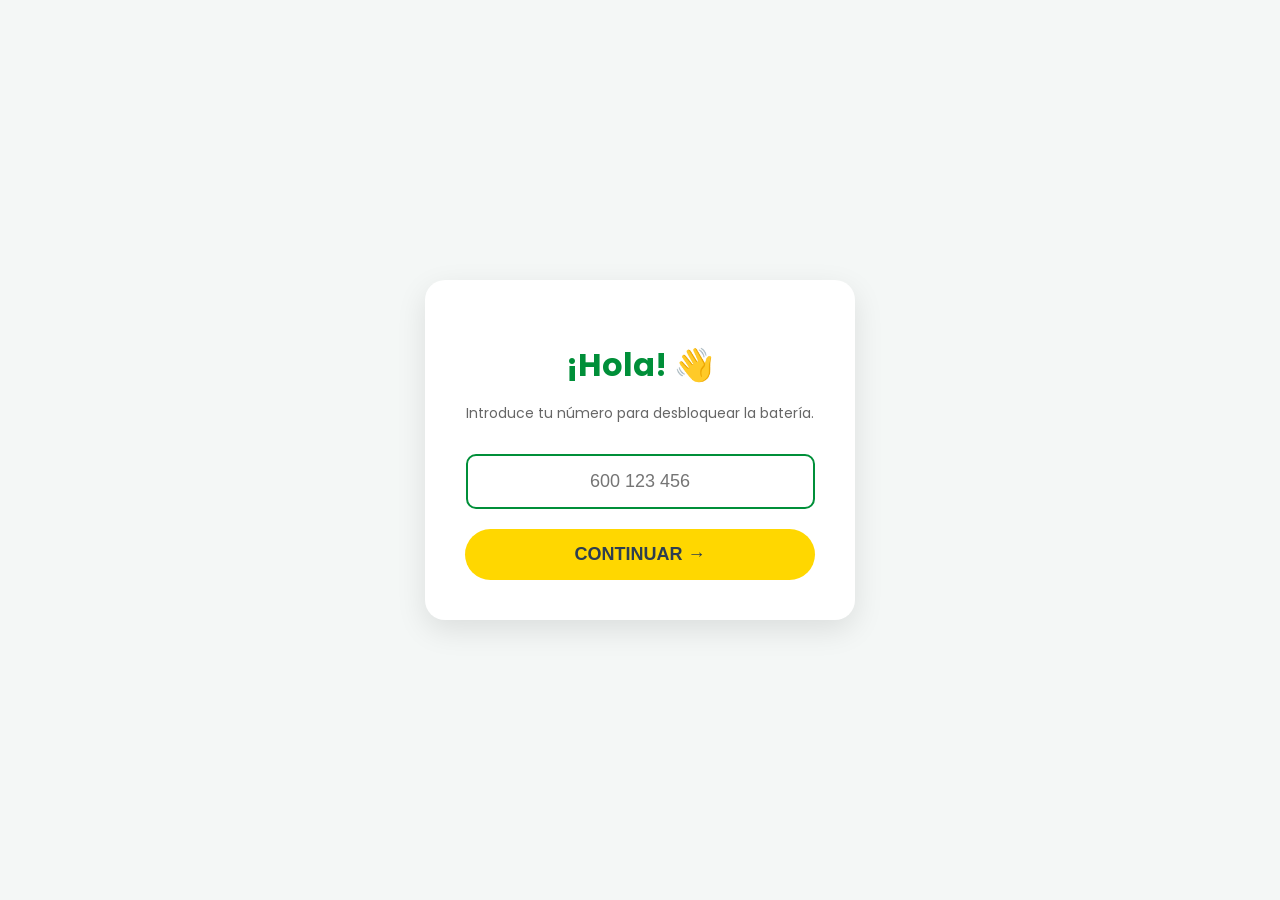
<file: web/login.html>
<!DOCTYPE html>
<html lang="es">
<head>
    <meta charset="UTF-8">
    <meta name="viewport" content="width=device-width, initial-scale=1.0">
    <title>Sharenergy - Registro</title>
    <link href="https://fonts.googleapis.com/css2?family=Poppins:wght@400;700&display=swap" rel="stylesheet">
    
</head>
<body>
    <div class="card">
        <h1>¡Hola! 👋</h1>
        <p>Introduce tu número para desbloquear la batería.</p>

        <input type="tel" id="telefono" placeholder="600 123 456" autofocus>
        
        <button onclick="registrar()">CONTINUAR →</button>
    </div>

    <script>
        const params = new URLSearchParams(window.location.search);
        const idSesion = params.get('session');

        async function registrar() {
            const tel = document.getElementById("telefono").value;
            
            // Validación
            if(tel.length < 9) { alert("Número inválido"); return; }

            // 1. Guardamos el teléfono en el servidor
            await fetch(`/api/registro?u=${idSesion}&tel=${tel}`);

            window.location.href = "select.html?session=" + idSesion;
        }
         
    </script>
    <style>
    body {
        font-family: 'Poppins', sans-serif;
        background: #f4f7f6;
        display: flex;
        flex-direction: column;
        align-items: center;
        justify-content: center;
        height: 100vh;
        margin: 0;
    }

    .card {
        background: white;
        padding: 40px;
        border-radius: 20px;
        box-shadow: 0 10px 30px rgba(0,0,0,0.1);
        width: 100%;
        max-width: 350px;
        text-align: center;
    }

    h1 {
        color: #008f39;
        margin-bottom: 5px;
    }

    p {
        color: #666;
        font-size: 14px;
        margin-bottom: 30px;
    }

    input {
        width: 90%;
        padding: 15px;
        margin-bottom: 20px;
        border: 2px solid #ddd;
        border-radius: 10px;
        font-size: 18px;
        text-align: center;
        outline: none;
        transition: 0.3s;
    }

    input:focus {
        border-color: #008f39;
    }

    button {
        background: #FFD700;
        color: #2D3E50;
        border: none;
        padding: 15px 30px;
        font-size: 18px;
        border-radius: 50px;
        cursor: pointer;
        width: 100%;
        font-weight: 700;
        transition: 0.3s;
    }

    button:hover {
        transform: scale(1.05);
        background: #e6c200;
    }
</style>

</body>
</html>
</file>
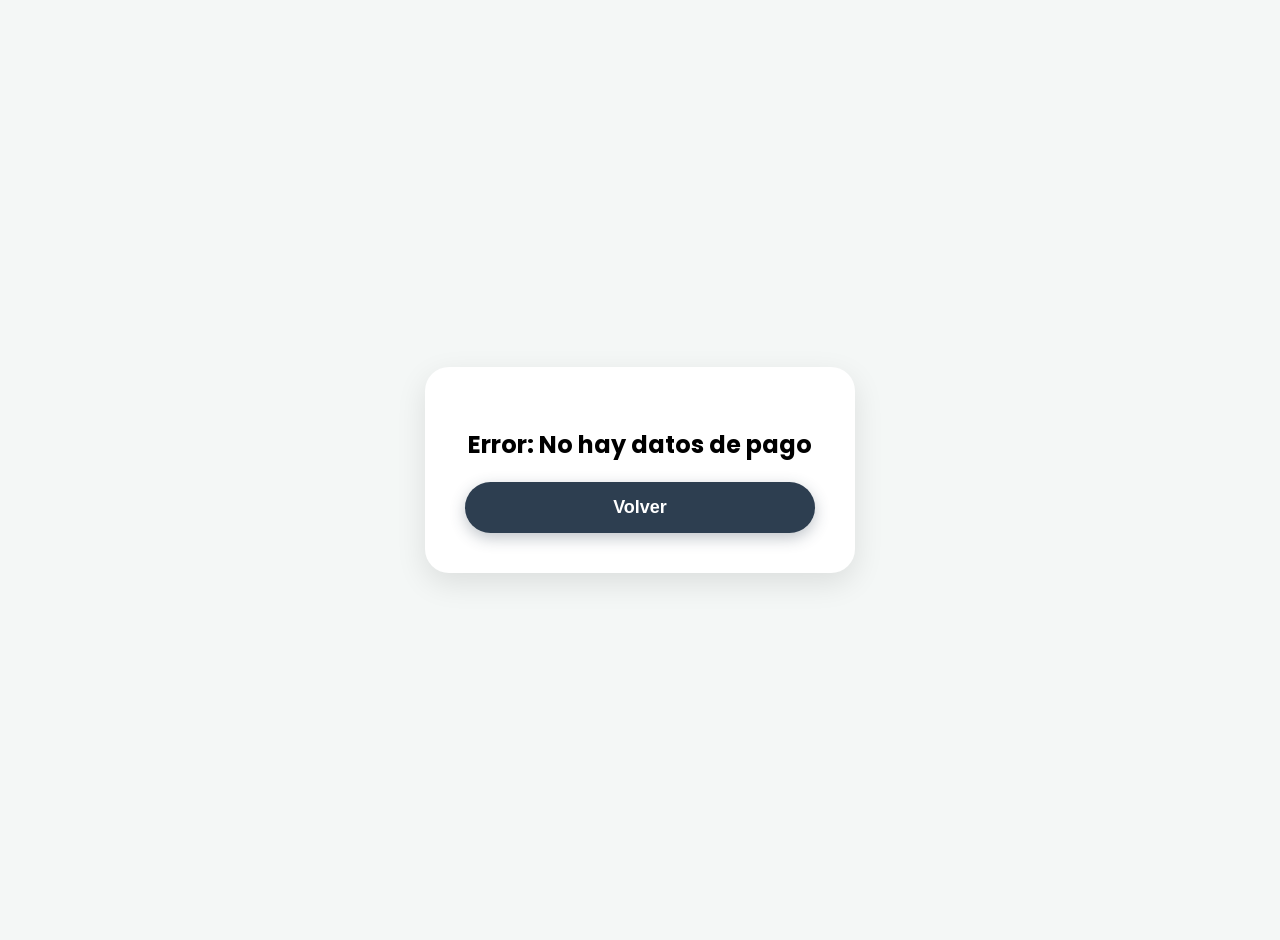
<file: web/payment.html>
<!DOCTYPE html>
<html lang="es">
<head>
    <meta charset="UTF-8">
    <meta name="viewport" content="width=device-width, initial-scale=1.0">
    <title>Sharenergy - Pago</title>
    <link href="https://fonts.googleapis.com/css2?family=Poppins:wght@400;600;700&display=swap" rel="stylesheet">
</head>
<body>

    <div class="card">
        <h1>Resumen de uso</h1>
        <p style="color:#666; font-size: 14px; margin-top:0;">Revisa los detalles antes de pagar</p>
        
        <hr>

        <div class="row">
            <span class="label">Batería</span>
            <span class="value" id="pb-name">...</span>
        </div>

        <div class="row">
            <span class="label">Tiempo Total</span>
            <span class="value" id="pb-time">...</span>
        </div>
        
        <div class="row">
            <span class="label">Tarifa</span>
            <span class="value" style="font-size: 14px;">0.50€ fijos + 0.02€/min</span>
        </div>

        <div class="total-box">
            <span class="total-label">Total a Pagar</span>
            <p class="total-price" id="pb-price">0.00 €</p>
        </div>

        <button onclick="pagar()">💳 Confirmar Pago</button>
    </div>

    <script>

        const params = new URLSearchParams(window.location.search);
        

        const dataRaw = decodeURIComponent(params.get('data')); 
        
        if(dataRaw && dataRaw !== "null") {
            const partes = dataRaw.split("|"); 
            
            if(partes.length >= 3) {
                document.getElementById("pb-name").innerText = partes[0];
                document.getElementById("pb-time").innerText = partes[1];
                document.getElementById("pb-price").innerText = partes[2];
            }
        } else {
            document.querySelector(".card").innerHTML = "<h2>Error: No hay datos de pago</h2><button onclick='location.href=\"index.html\"'>Volver</button>";
        }

        function pagar() {
            window.location.href = "summary.html";
        }
    </script>

    <style>
    :root {
        --color-primary: #008f39;
        --color-text: #2D3E50;
        --color-bg: #F4F7F6;
    }

    body { 
        font-family: 'Poppins', sans-serif; 
        background: var(--color-bg); 
        display: flex; 
        flex-direction: column; 
        align-items: center; 
        justify-content: center; 
        min-height: 100vh; 
        margin: 0; 
        padding: 20px;
    }

    .card { 
        background: white; 
        padding: 40px; 
        border-radius: 24px; 
        box-shadow: 0 10px 30px rgba(0,0,0,0.1); 
        width: 100%; 
        max-width: 350px; 
        text-align: center; 
    }

    h1 { 
        color: var(--color-primary); 
        margin-bottom: 5px; 
        font-size: 24px; 
    }

    hr { 
        border: 0; 
        border-top: 1px solid #eee; 
        margin: 25px 0; 
    }

    .row { 
        display: flex; 
        justify-content: space-between; 
        margin-bottom: 15px; 
    }

    .label { 
        color: #888; 
        font-size: 14px; 
        font-weight: 600; 
    }

    .value { 
        font-size: 16px; 
        font-weight: 700; 
        color: var(--color-text); 
    }

    .total-box { 
        background: #e8f5e9; 
        padding: 20px; 
        border-radius: 15px; 
        margin-top: 20px; 
        margin-bottom: 30px; 
    }

    .total-label { 
        color: var(--color-primary); 
        font-size: 14px; 
        font-weight: 600; 
        text-transform: uppercase; 
        margin-bottom: 5px; 
        display: block;
    }

    .total-price { 
        font-size: 36px; 
        color: var(--color-primary); 
        margin: 0; 
        font-weight: 700; 
        line-height: 1;
    }

    button { 
        background: var(--color-text); 
        color: white; 
        border: none; 
        padding: 15px 30px; 
        font-size: 18px; 
        border-radius: 50px; 
        cursor: pointer; 
        width: 100%; 
        font-weight: 600; 
        transition: 0.3s; 
        box-shadow: 0 5px 15px rgba(45, 62, 80, 0.3);
    }

    button:hover { 
        transform: scale(1.02); 
        background: #1a252f; 
    }
</style>

</body>
</html>
</file>
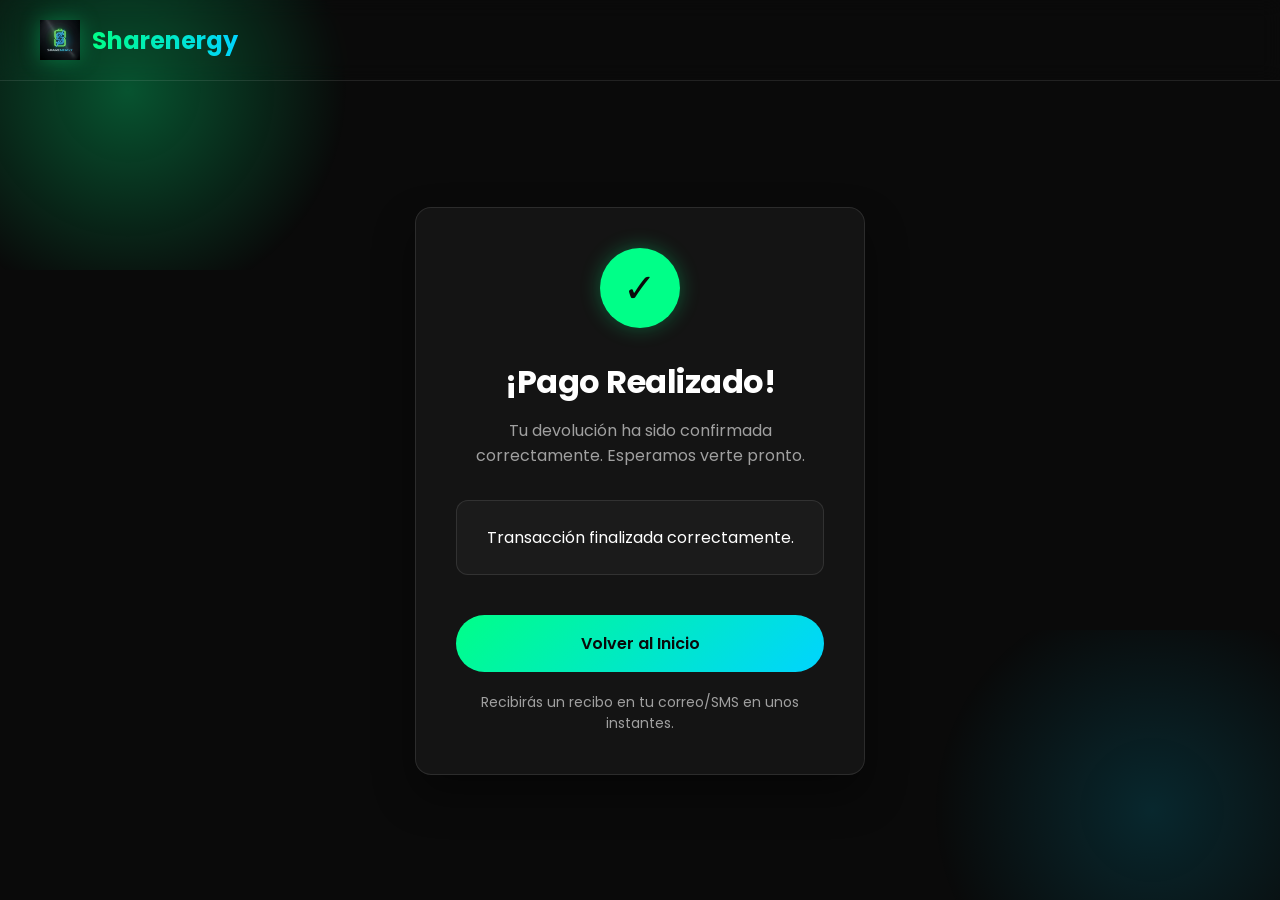
<file: web/summary.html>
<!DOCTYPE html>
<html lang="es">
<head>
    <meta charset="UTF-8">
    <meta name="viewport" content="width=device-width, initial-scale=1.0">
    <title>Sharenergy - Gracias</title>
    <link href="https://fonts.googleapis.com/css2?family=Poppins:wght@400;600;700&display=swap" rel="stylesheet">
    <link rel="stylesheet" href="style.css">
</head>
<body>

    <header class="header">
        <a href="index.html" class="logo-link">
            <img src="IMG/logo_premium.png" alt="Sharenergy Logo" class="logo-img">
            <span class="brand-name">Sharenergy</span>
        </a>
    </header>

    <main class="main-container">
        <div class="card">
            <div style="width: 80px; height: 80px; background: var(--primary); border-radius: 50%; display: flex; align-items: center; justify-content: center; margin: 0 auto 30px auto; box-shadow: 0 0 20px var(--primary-glow);">
                <span style="font-size: 40px; color: var(--bg-dark);">✓</span>
            </div>

            <h1>¡Pago Realizado!</h1>
            <p class="subtitle">Tu devolución ha sido confirmada correctamente. Esperamos verte pronto.</p>

            <div id="resultado-texto" style="background: rgba(255, 255, 255, 0.03); padding: 24px; border-radius: 12px; border: 1px solid var(--glass-border); margin-bottom: 30px;">
                Transacción finalizada correctamente.
            </div>

            <button class="btn" onclick="terminar()">Volver al Inicio</button>
            <p style="margin-top: 20px; font-size: 14px; color: var(--text-dim);">Recibirás un recibo en tu correo/SMS en unos instantes.</p>
        </div>
    </main>

    <script>
        function terminar() {
            window.location.href = "index.html";
        }
    </script>
</body>
</html>
</file>
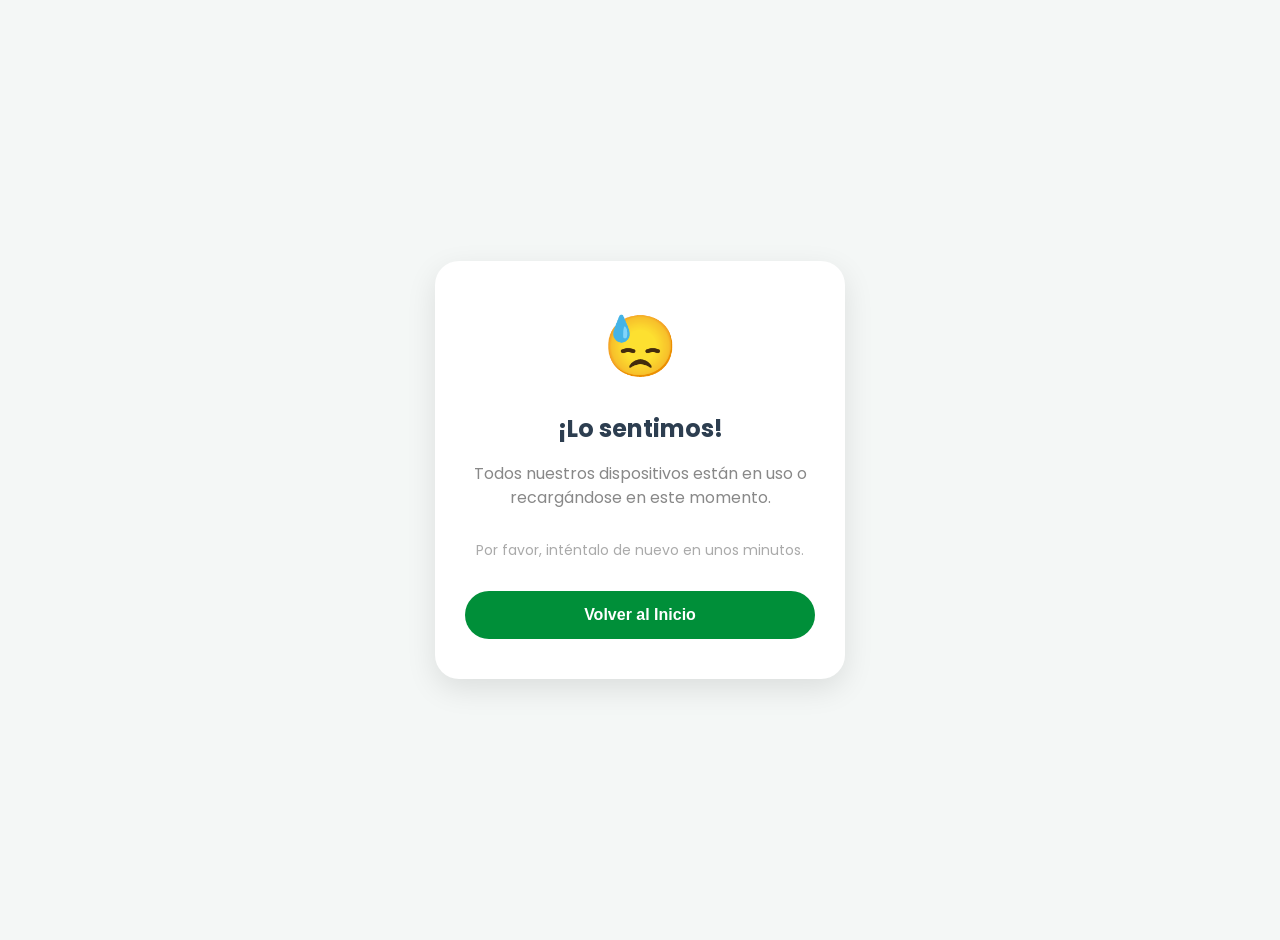
<file: web/unavailable.html>
<!DOCTYPE html>
<html lang="es">
<head>
    <meta charset="UTF-8">
    <meta name="viewport" content="width=device-width, initial-scale=1.0">
    <title>Sharenergy - Ocupado</title>
    <link href="https://fonts.googleapis.com/css2?family=Poppins:wght@400;600;700&display=swap" rel="stylesheet">
   
</head>
<body>

    <div class="card">
        <span class="icon-sad">😓</span>
        <h1>¡Lo sentimos!</h1>
        <p>Todos nuestros dispositivos están en uso o recargándose en este momento.</p>
        <p style="font-size: 14px; color: #aaa;">Por favor, inténtalo de nuevo en unos minutos.</p>

        <button onclick="volver()">Volver al Inicio</button>
    </div>

    <script>
        function volver() {
            window.location.href = "index.html";
        }
    </script>
     <style>
    :root {
        --color-primary: #008f39;
        --color-text: #2D3E50;
        --color-bg: #F4F7F6;
    }

    body { 
        font-family: 'Poppins', sans-serif; 
        background: var(--color-bg); 
        display: flex;
        flex-direction: column;
        align-items: center;
        justify-content: center; 
        height: 100vh; 
        margin: 0; 
        padding: 20px; 
        text-align: center;
    }

    .card { 
        background: white; 
        padding: 40px 30px; 
        border-radius: 24px; 
        box-shadow: 0 10px 30px rgba(0,0,0,0.1); 
        width: 100%; 
        max-width: 350px; 
    }

    .icon-sad { 
        font-size: 60px; 
        margin-bottom: 20px; 
        display: block; 
    }

    h1 { 
        color: var(--color-text); 
        margin: 0 0 10px 0; 
        font-size: 24px; 
    }

    p { 
        color: #888; 
        font-size: 16px; 
        margin-bottom: 30px; 
        line-height: 1.5; 
    }

    button { 
        background: var(--color-primary); 
        color: white; 
        border: none; 
        padding: 15px 30px; 
        font-size: 16px; 
        border-radius: 50px; 
        cursor: pointer; 
        width: 100%; 
        font-weight: 600; 
        transition: 0.3s; 
    }

    button:hover { 
        background-color: #006f2c; 
        transform: translateY(-2px); 
    }
</style>

</body>
</html>
</file>
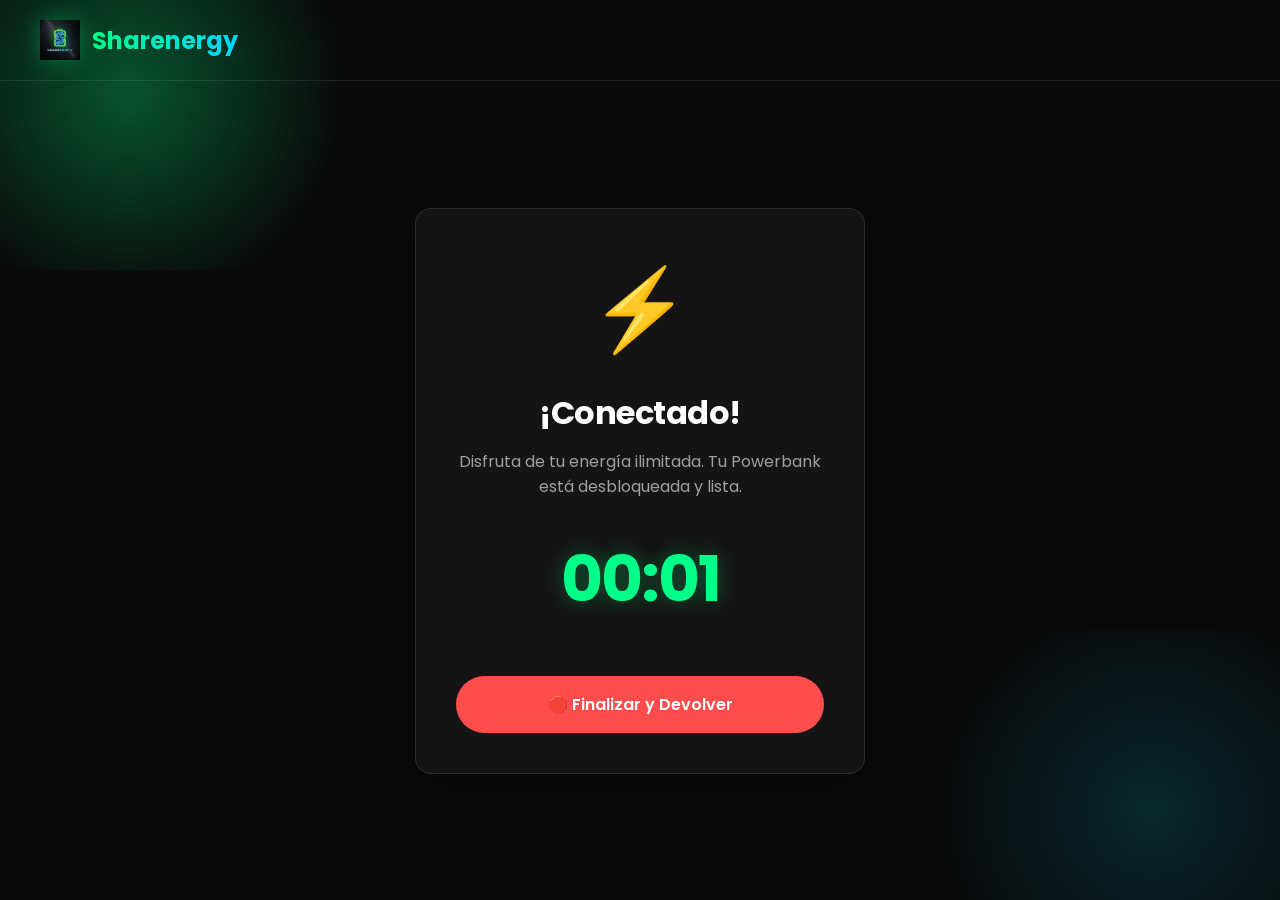
<file: web/using.html>
<!DOCTYPE html>
<html lang="es">
<head>
    <meta charset="UTF-8">
    <meta name="viewport" content="width=device-width, initial-scale=1.0">
    <title>Sharenergy - En Uso</title>
    <link href="https://fonts.googleapis.com/css2?family=Poppins:wght@400;600;700&display=swap" rel="stylesheet">
    <link rel="stylesheet" href="style.css">
    <style>
        #cronometro {
            font-size: 64px;
            font-weight: 700;
            color: var(--primary);
            margin: 20px 0 40px 0;
            font-variant-numeric: tabular-nums;
            letter-spacing: -2px;
            text-shadow: 0 0 20px var(--primary-glow);
        }
        .pulso {
            font-size: 80px;
            animation: pulso 2s infinite ease-in-out;
            margin-bottom: 20px;
        }
        @keyframes pulso {
            0% { transform: scale(1); filter: drop-shadow(0 0 5px var(--primary)); }
            50% { transform: scale(1.1); filter: drop-shadow(0 0 20px var(--primary)); }
            100% { transform: scale(1); filter: drop-shadow(0 0 5px var(--primary)); }
        }
    </style>
</head>
<body>

    <header class="header">
        <a href="index.html" class="logo-link">
            <img src="IMG/logo_premium.png" alt="Sharenergy Logo" class="logo-img">
            <span class="brand-name">Sharenergy</span>
        </a>
    </header>

    <main class="main-container">
        <div class="card">
            <div class="pulso">⚡</div>
            <h1>¡Conectado!</h1>
            <p class="subtitle">Disfruta de tu energía ilimitada. Tu Powerbank está desbloqueada y lista.</p>
            
            <div id="cronometro">00:00</div>

            <button class="btn btn-devolver" style="background: var(--error); color: white;" onclick="devolverPowerbank()">
                🛑 Finalizar y Devolver
            </button>
        </div>
    </main>

    <script>
        const params = new URLSearchParams(window.location.search);
        const idSesion = params.get('session');

        let segundos = 0;
        setInterval(() => {
            segundos++;
            let min = Math.floor(segundos / 60).toString().padStart(2, '0');
            let sec = (segundos % 60).toString().padStart(2, '0');
            document.getElementById("cronometro").innerText = `${min}:${sec}`;
        }, 1000);

        async function devolverPowerbank() {
            if (!confirm("¿Estás seguro de que quieres finalizar el alquiler?")) return;

            try {
                let respuesta = await fetch('/api/devolver?u=' + idSesion);
                let texto = await respuesta.text();

                if (!texto.includes("ERROR")) {
                    let mensajeCodificado = encodeURIComponent(texto);
                    window.location.href = "payment.html?data=" + mensajeCodificado;
                } else {
                    alert("Error: " + texto);
                }
            } catch (e) {
                alert("Error de conexión");
            }
        }
    </script>
</body>
</html>
</file>
<file: web/style.css>
:root {
    --primary: #00ff88;
    --primary-glow: rgba(0, 255, 136, 0.3);
    --secondary: #00d4ff;
    --bg-dark: #0a0a0a;
    --card-bg: #141414;
    --text-main: #ffffff;
    --text-dim: #a0a0a0;
    --error: #ff4d4d;
    --radius: 16px;
    --glass: rgba(255, 255, 255, 0.05);
    --glass-border: rgba(255, 255, 255, 0.1);
}

* {
    margin: 0;
    padding: 0;
    box-sizing: border-box;
    font-family: 'Poppins', sans-serif;
}

body {
    background-color: var(--bg-dark);
    color: var(--text-main);
    min-height: 100vh;
    display: flex;
    flex-direction: column;
    align-items: center;
    overflow-x: hidden;
}

/* Glassmorphism Background Elements */
body::before {
    content: '';
    position: fixed;
    top: -10%;
    left: -10%;
    width: 40%;
    height: 40%;
    background: radial-gradient(circle, var(--primary-glow) 0%, transparent 70%);
    z-index: -1;
}

body::after {
    content: '';
    position: fixed;
    bottom: -10%;
    right: -10%;
    width: 40%;
    height: 40%;
    background: radial-gradient(circle, rgba(0, 212, 255, 0.15) 0%, transparent 70%);
    z-index: -1;
}

.header {
    width: 100%;
    padding: 20px 40px;
    display: flex;
    justify-content: space-between;
    align-items: center;
    backdrop-filter: blur(10px);
    border-bottom: 1px solid var(--glass-border);
    position: sticky;
    top: 0;
    z-index: 100;
}

.logo-link {
    display: flex;
    align-items: center;
    text-decoration: none;
    gap: 12px;
}

.logo-img {
    height: 40px;
    filter: drop-shadow(0 0 10px var(--primary-glow));
}

.brand-name {
    font-size: 24px;
    font-weight: 700;
    background: linear-gradient(90deg, var(--primary), var(--secondary));
    -webkit-background-clip: text;
    -webkit-text-fill-color: transparent;
}

.main-container {
    flex: 1;
    display: flex;
    flex-direction: column;
    align-items: center;
    justify-content: center;
    width: 100%;
    max-width: 1200px;
    padding: 40px 20px;
    animation: fadeIn 0.8s ease-out;
}

.card {
    background: var(--card-bg);
    border: 1px solid var(--glass-border);
    border-radius: var(--radius);
    padding: 40px;
    width: 100%;
    max-width: 450px;
    box-shadow: 0 20px 40px rgba(0, 0, 0, 0.4);
    backdrop-filter: blur(5px);
    text-align: center;
}

h1 {
    font-size: 32px;
    margin-bottom: 12px;
    letter-spacing: -0.5px;
}

p.subtitle {
    color: var(--text-dim);
    margin-bottom: 32px;
    font-size: 16px;
}

.qr-container {
    background: white;
    padding: 20px;
    border-radius: var(--radius);
    display: inline-block;
    margin-bottom: 24px;
    box-shadow: 0 0 30px var(--primary-glow);
    transition: transform 0.3s ease;
    cursor: pointer;
}

.qr-container:hover {
    transform: scale(1.05);
}

.btn {
    background: linear-gradient(135deg, var(--primary), var(--secondary));
    color: var(--bg-dark);
    border: none;
    padding: 16px 32px;
    border-radius: 50px;
    font-size: 16px;
    font-weight: 600;
    cursor: pointer;
    transition: all 0.3s ease;
    width: 100%;
    margin-top: 10px;
}

.btn:hover {
    transform: translateY(-2px);
    box-shadow: 0 10px 20px var(--primary-glow);
}

.btn-outline {
    background: transparent;
    border: 2px solid var(--primary);
    color: var(--primary);
    margin-top: 15px;
}

.grid {
    display: grid;
    grid-template-columns: repeat(auto-fill, minmax(160px, 1fr));
    gap: 20px;
    width: 100%;
    margin-top: 20px;
}

.battery-card {
    background: var(--card-bg);
    border: 1px solid var(--glass-border);
    border-radius: var(--radius);
    padding: 24px;
    transition: all 0.3s cubic-bezier(0.4, 0, 0.2, 1);
    cursor: pointer;
    position: relative;
    overflow: hidden;
}

.battery-card:hover {
    border-color: var(--primary);
    transform: translateY(-8px);
    background: rgba(0, 255, 136, 0.05);
}

.battery-card.unavailable {
    opacity: 0.4;
    cursor: not-allowed;
    filter: grayscale(1);
}

.status-badge {
    font-size: 10px;
    font-weight: 700;
    padding: 4px 10px;
    border-radius: 10px;
    text-transform: uppercase;
    display: inline-block;
    margin-top: 12px;
}

.status-available { background: rgba(0, 255, 136, 0.2); color: var(--primary); }
.status-rented { background: rgba(255, 77, 77, 0.2); color: var(--error); }
.status-charging { background: rgba(0, 212, 255, 0.2); color: var(--secondary); }

@keyframes fadeIn {
    from { opacity: 0; transform: translateY(20px); }
    to { opacity: 1; transform: translateY(0); }
}

/* Animations for simulated scanning */
.scanning-line {
    position: absolute;
    top: 0;
    left: 0;
    width: 100%;
    height: 2px;
    background: var(--primary);
    box-shadow: 0 0 15px var(--primary);
    animation: scan 2s linear infinite;
    display: none;
}

@keyframes scan {
    0% { top: 0; }
    100% { top: 100%; }
}
</file>
